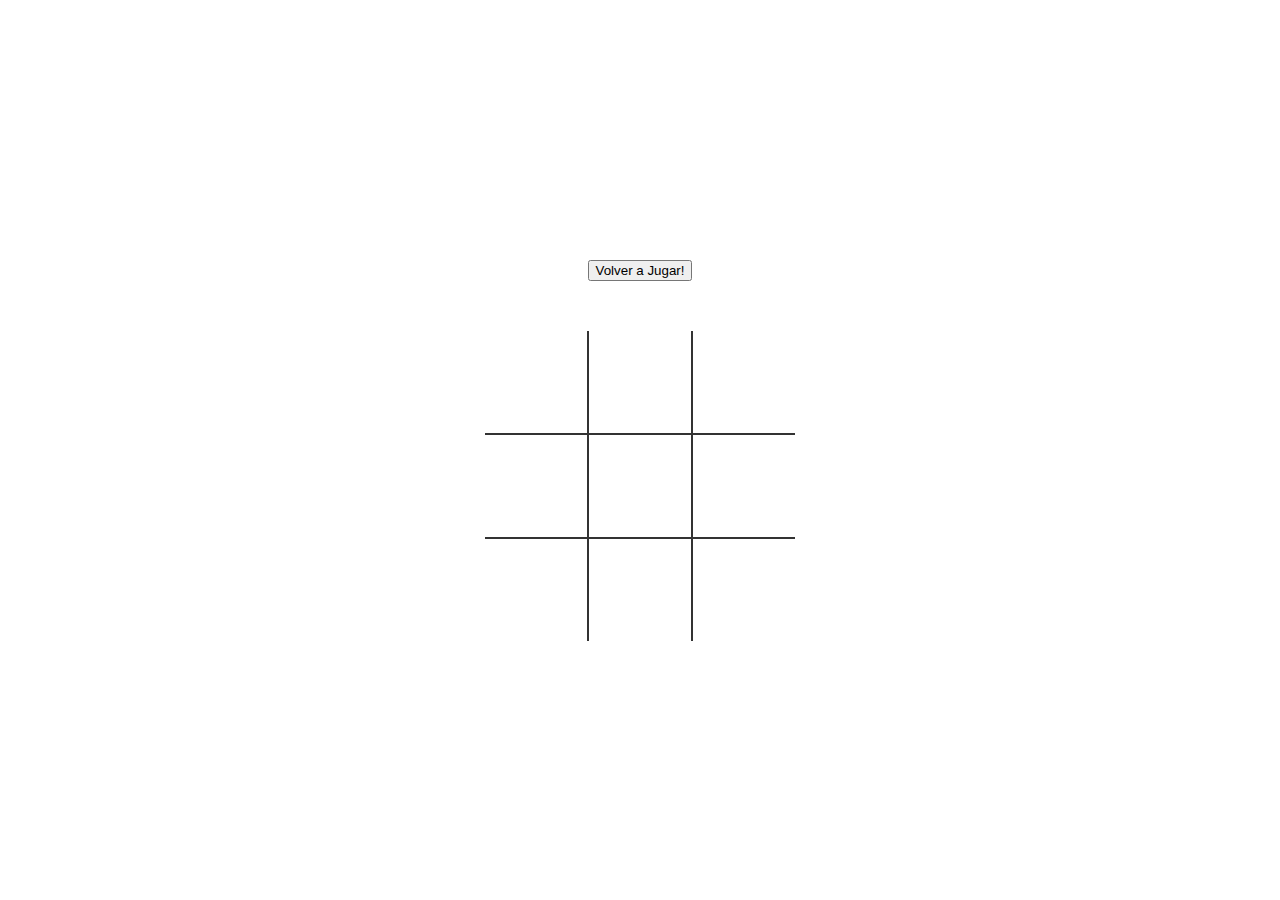
<file: index.html>
<!DOCTYPE html>
<html>
<head>
	<meta charset="utf-8">
	<title>Ta Te Ti</title>
	<link rel="stylesheet" type="text/css" href="style.css">
</head>
<body>

<div id="box-container">

	<div class="endgame">
		<div class="text"></div>
	</div>

	<table>
		<tr>
			<td class="cell" id="0"></td>
			<td class="cell" id="1"></td>
			<td class="cell" id="2"></td>
		</tr>
		<tr>
			<td class="cell" id="3"></td>
			<td class="cell" id="4"></td>
			<td class="cell" id="5"></td>
		</tr>
			<tr>
			<td class="cell" id="6"></td>
			<td class="cell" id="7"></td>
			<td class="cell" id="8"></td>
		</tr>
	</table>

	<button class="myButton" onClick="startGame()">Volver a Jugar!</button>

</div>

<script src="script.js"></script>
</body>
</html>
</file>
<file: style.css>
html, body{
	height: 100%;
	margin: 0;
}

td{
	border: 2px solid #333;
	height: 100px;
	width: 100px;
	text-align: center;
	vertical-align: middle;
	font-family: "Comic Sans MS", cursive, sans-serif;
	font-size: 70px;
	cursor: pointer;
}

#box-container {
    display: flex;
	align-items: center;
	justify-content: center;
	flex-direction: column-reverse;
	height: 100%;
}

.myButton{
	margin-bottom: 50px;
}


table {
	border-collapse: collapse;
}

table tr:first-child td {
	border-top: 0;
}

table tr:last-child td {
	border-bottom: 0;
}

table tr td:first-child {
	border-left: 0;
}


table tr td:last-child {
	border-right: 0;
}


.endgame {
	display: none;
	width: 200px;
	background-color: rgba(205,133,63, 0.8);
	padding-top: 50px;
	padding-bottom: 50px;
	text-align: center;
	border-radius: 5px;
	color: white;
	font-size: 2em;
	margin-top: 50px;
}

}
</file>
